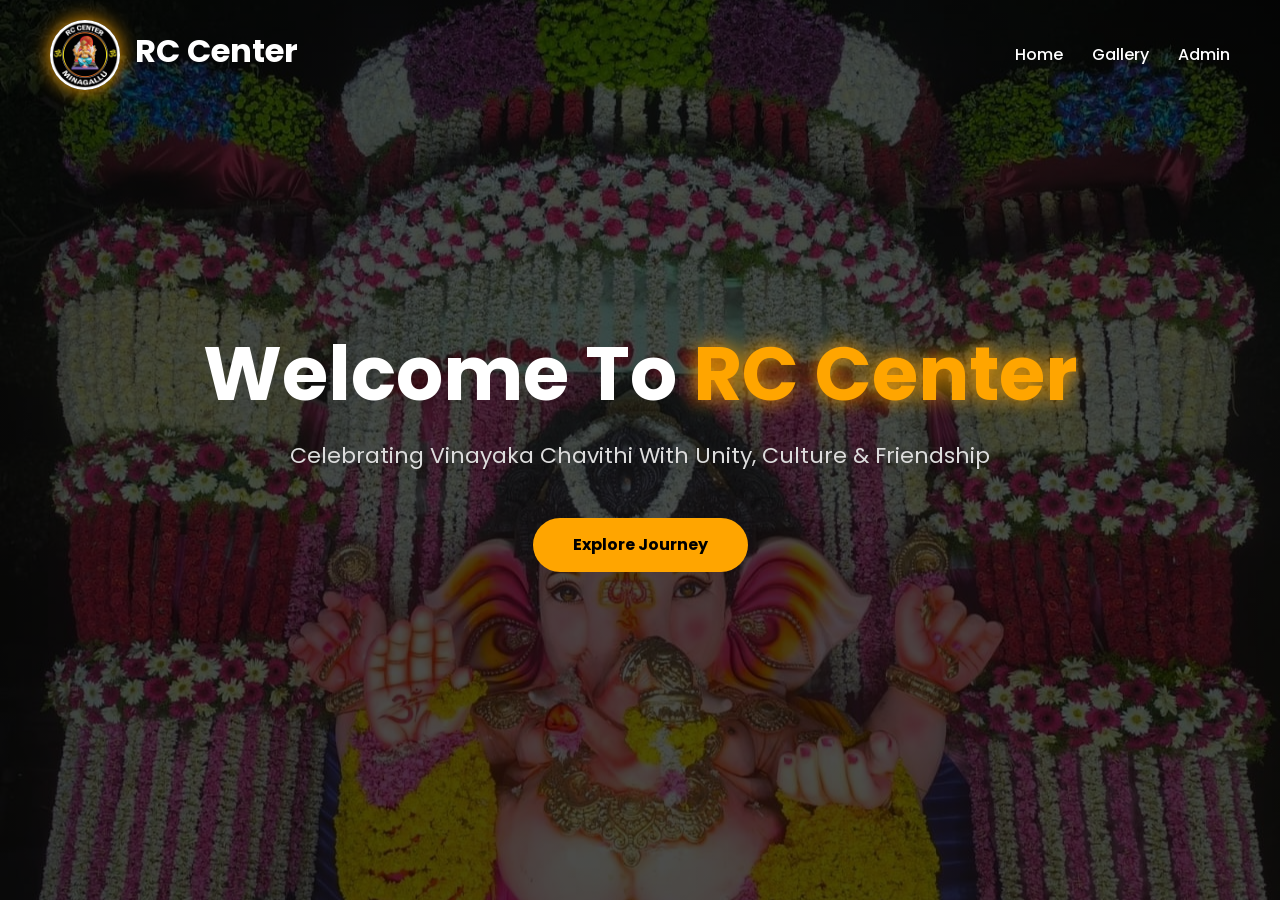
<file: index.html>
<!DOCTYPE html>
<html lang="en">

<head>

<meta charset="UTF-8">

<meta name="viewport"
content="width=device-width, initial-scale=1.0">

<title>RC Center</title>

<link
href="https://cdn.jsdelivr.net/npm/bootstrap@5.3.3/dist/css/bootstrap.min.css"
rel="stylesheet">

<link
href="https://fonts.googleapis.com/css2?family=Poppins:wght@300;400;600;700&display=swap"
rel="stylesheet">

<style>

*{

    margin:0;
    padding:0;
    box-sizing:border-box;

    font-family:'Poppins',sans-serif;

}

/* BODY */

body{

    background:#111;

    overflow-x:hidden;

}

/* HERO */

.hero{

    width:100%;
    height:100vh;

    background:
    linear-gradient(
    rgba(0,0,0,0.7),
    rgba(0,0,0,0.7)
    ),

    url('images/background.jpg');

    background-size:cover;

    background-position:center;

    display:flex;

    justify-content:center;

    align-items:center;

    text-align:center;

    position:relative;

}

/* NAVBAR */

.navbar{

    position:absolute;

    top:0;

    width:100%;

    padding:20px 50px;

    display:flex;

    justify-content:space-between;

    align-items:center;

}

.logo{

    display:flex;

    align-items:center;

    gap:15px;

}

.logo img{

    width:70px;

    height:70px;

    border-radius:50%;

    box-shadow:0 0 20px orange;

}

.logo h2{

    color:white;

    font-weight:bold;

}

/* MENU */

.menu a{

    color:white;

    text-decoration:none;

    margin-left:25px;

    font-weight:500;

    transition:0.3s;

}

.menu a:hover{

    color:orange;

}

/* CONTENT */

.hero-content h1{

    color:white;

    font-size:75px;

    font-weight:700;

}

.hero-content h1 span{

    color:orange;

    text-shadow:0 0 20px orange;

}

.hero-content p{

    color:#ddd;

    margin-top:20px;

    font-size:22px;

}

/* BUTTON */

.hero-btn{

    display:inline-block;

    margin-top:30px;

    padding:15px 40px;

    background:orange;

    color:black;

    text-decoration:none;

    border-radius:50px;

    font-weight:bold;

    transition:0.3s;

}

.hero-btn:hover{

    transform:scale(1.1);

    box-shadow:0 0 25px orange;

}

/* MOBILE */

@media(max-width:768px){

.hero-content h1{

    font-size:45px;

}

.hero-content p{

    font-size:18px;

}

.navbar{

    flex-direction:column;

    gap:15px;

}

.menu{

    display:flex;

    gap:15px;

}

}

</style>

</head>

<body>

<!-- HERO -->

<section class="hero">

    <!-- NAVBAR -->

    <div class="navbar">

        <div class="logo">

            <img src="images/logo.png">

            <h2>RC Center</h2>

        </div>

        <div class="menu">

            <a href="index.html">

                Home

            </a>

            <a href="gallery.html">

                Gallery

            </a>

            <a href="admin.html">

                Admin

            </a>

        </div>

    </div>

    <!-- CONTENT -->

    <div class="hero-content">

        <h1>

            Welcome To

            <span>

                RC Center

            </span>

        </h1>

        <p>

            Celebrating Vinayaka Chavithi
            With Unity, Culture & Friendship

        </p>

        <a
        href="gallery.html"
        class="hero-btn">

            Explore Journey

        </a>

    </div>

</section>

</body>
</html>
</file>
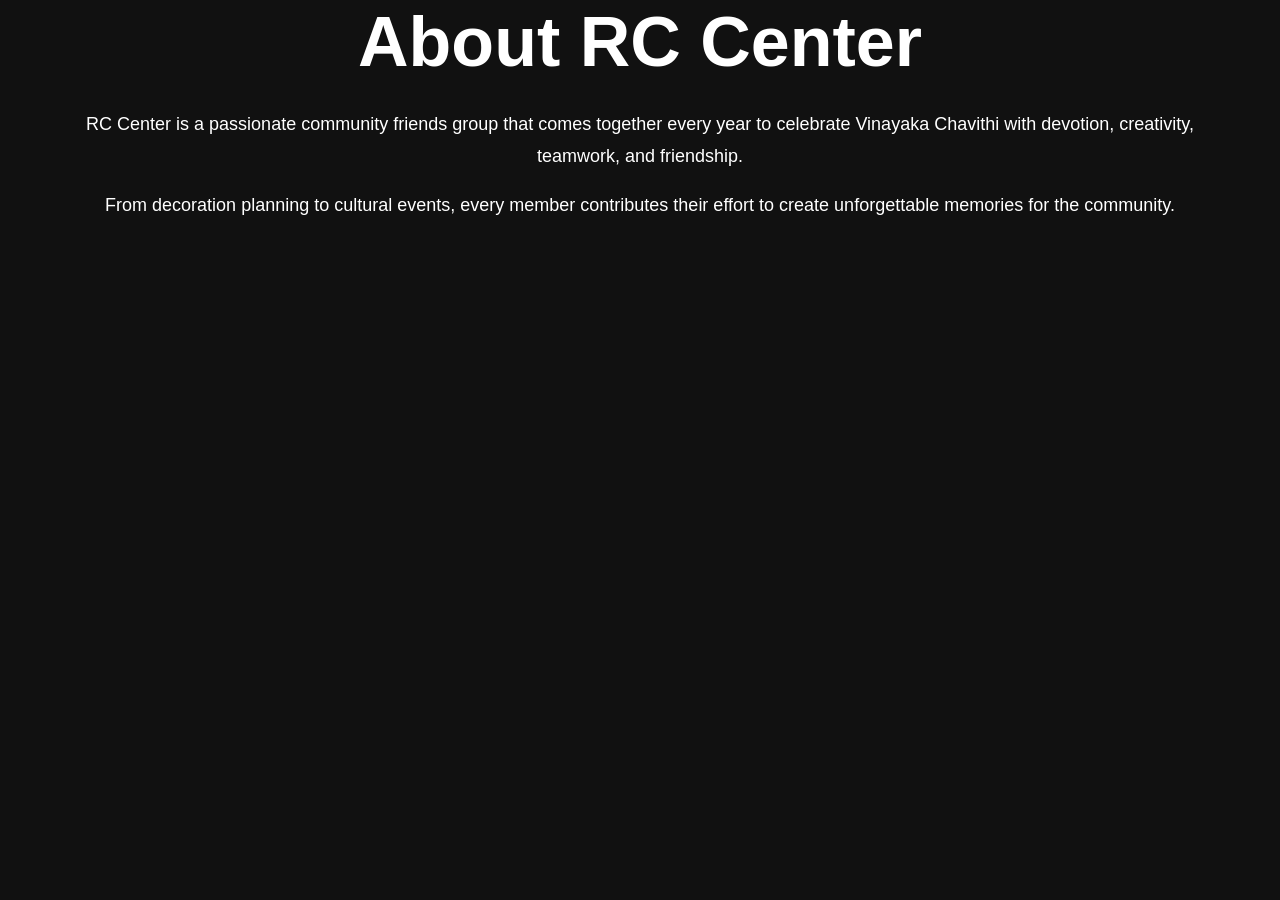
<file: about.html>
<!DOCTYPE html>
<html lang="en">
<head>
    <meta charset="UTF-8">
    <meta name="viewport" content="width=device-width, initial-scale=1.0">
    <title>About RC Center</title>

    <link href="https://cdn.jsdelivr.net/npm/bootstrap@5.3.3/dist/css/bootstrap.min.css" rel="stylesheet">
    <link rel="stylesheet" href="https://cdnjs.cloudflare.com/ajax/libs/font-awesome/6.5.2/css/all.min.css">
    <link rel="stylesheet" href="css/style.css">
</head>
<body>

<section class="inner-page d-flex align-items-center text-center text-white">
    <div class="container">

        <h1 class="hero-title">About RC Center</h1>

        <p class="about-text mt-4">
            RC Center is a passionate community friends group that comes together
            every year to celebrate Vinayaka Chavithi with devotion, creativity,
            teamwork, and friendship.
        </p>

        <p class="about-text">
            From decoration planning to cultural events, every member contributes
            their effort to create unforgettable memories for the community.
        </p>

    </div>
</section>

</body>
</html>
</file>
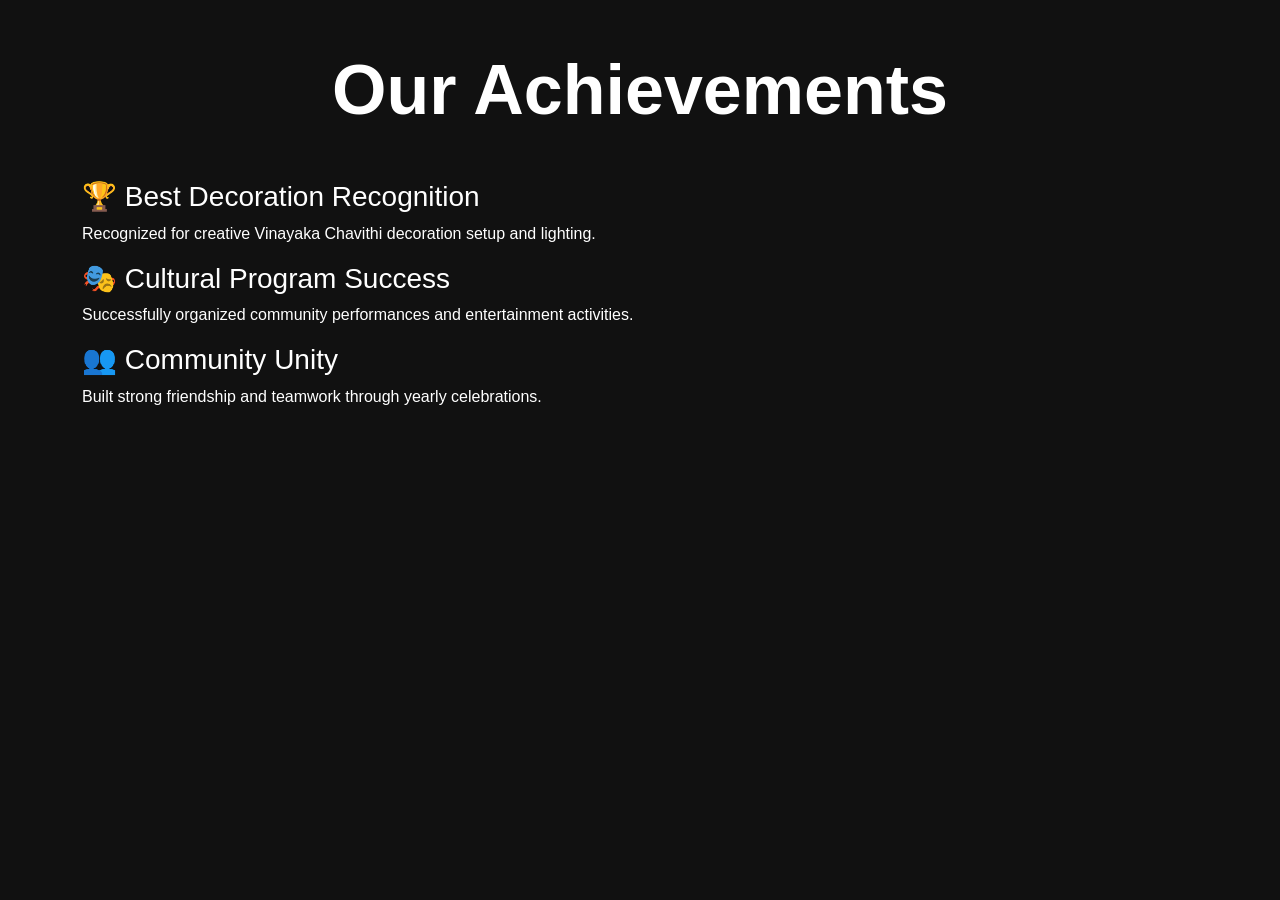
<file: achievements.html>
<!DOCTYPE html>
<html lang="en">
<head>
    <meta charset="UTF-8">
    <meta name="viewport" content="width=device-width, initial-scale=1.0">
    <title>Achievements</title>

    <link href="https://cdn.jsdelivr.net/npm/bootstrap@5.3.3/dist/css/bootstrap.min.css" rel="stylesheet">
    <link rel="stylesheet" href="css/style.css">
</head>
<body>

<section class="achievements-section py-5 text-white">
    <div class="container">

        <h1 class="hero-title text-center mb-5">Our Achievements</h1>

        <div class="achievement-box">
            <h3>🏆 Best Decoration Recognition</h3>
            <p>Recognized for creative Vinayaka Chavithi decoration setup and lighting.</p>
        </div>

        <div class="achievement-box">
            <h3>🎭 Cultural Program Success</h3>
            <p>Successfully organized community performances and entertainment activities.</p>
        </div>

        <div class="achievement-box">
            <h3>👥 Community Unity</h3>
            <p>Built strong friendship and teamwork through yearly celebrations.</p>
        </div>

    </div>
</section>

</body>
</html>
</file>
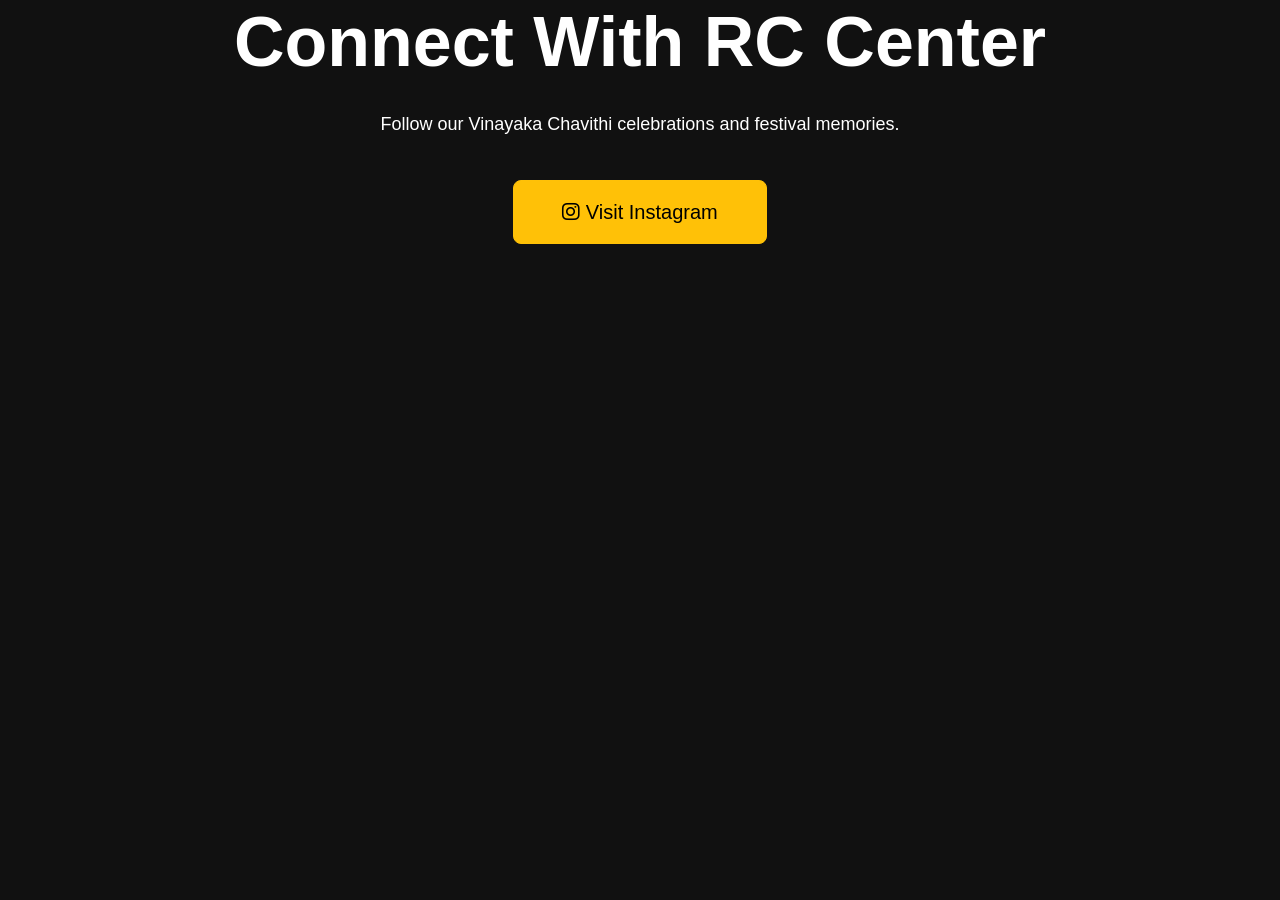
<file: contact.html>
<!DOCTYPE html>
<html lang="en">
<head>
    <meta charset="UTF-8">
    <meta name="viewport" content="width=device-width, initial-scale=1.0">
    <title>Contact RC Center</title>

    <link href="https://cdn.jsdelivr.net/npm/bootstrap@5.3.3/dist/css/bootstrap.min.css" rel="stylesheet">
    <link rel="stylesheet" href="https://cdnjs.cloudflare.com/ajax/libs/font-awesome/6.5.2/css/all.min.css">
    <link rel="stylesheet" href="css/style.css">
</head>
<body>

<section class="contact-section d-flex align-items-center text-center text-white">
    <div class="container">

        <h1 class="hero-title">Connect With RC Center</h1>

        <p class="mt-4 about-text">
            Follow our Vinayaka Chavithi celebrations and festival memories.
        </p>

        <a href="https://www.instagram.com/_rc_center_/" target="_blank" class="btn btn-warning btn-lg mt-4 px-5 py-3">
            <i class="fab fa-instagram"></i> Visit Instagram
        </a>

    </div>
</section>

</body>
</html>
</file>
<file: css/style.css>
/* =========================
FILE: css/style.css
========================= */

*{
    margin:0;
    padding:0;
    box-sizing:border-box;
}

body{
    background:#111;
    font-family:Arial,sans-serif;
    overflow-x:hidden;
}

/* NAVBAR */

.custom-navbar{

    background:rgba(0,0,0,0.8);
    padding:15px 0;
    z-index:9999;

}

.navbar-brand{

    color:white !important;
    font-size:30px;

}

.nav-link{

    color:white !important;
    font-weight:bold;
    font-size:17px;

}

.nav-link:hover{

    color:orange !important;

}

/* TOP RIGHT LOGO */

.top-logo{

    width:65px;
    height:65px;
    border-radius:50%;
    object-fit:cover;

    border:3px solid orange;

    animation:fireGlow 2s infinite alternate;

}

/* HERO SECTION */

.hero-section{

    min-height:100vh;

    background-image:
    linear-gradient(
        rgba(0,0,0,0.7),
        rgba(0,0,0,0.7)
    ),
    url('../images/background.jpg');

    background-size:cover;
    background-position:center;
    background-repeat:no-repeat;

}

/* HERO LOGO */

.hero-logo{

    width:180px;
    height:180px;
    border-radius:50%;
    object-fit:cover;

    animation:fireGlow 2s infinite alternate;

}

@keyframes fireGlow{

    from{
        box-shadow:0 0 20px orange;
    }

    to{
        box-shadow:0 0 50px red;
    }

}

.festival-badge{

    background:orange;
    color:black;

    padding:12px 25px;

    border-radius:50px;

    font-weight:bold;

}

.hero-title{

    font-size:70px;
    font-weight:bold;

}

.hero-subtitle{

    font-size:28px;
    color:orange;

}

.hero-text{

    max-width:700px;
    margin:auto;
    font-size:18px;

}

/* ABOUT */

.about-preview{

    background:#111;

}

.section-title{

    font-size:45px;
    font-weight:bold;

}

.about-text{

    font-size:18px;
    line-height:1.8;

}

/* STATS */

.stats-section{

    background:#181818;

}

.stat-card{

    background:#222;
    padding:40px 20px;
    border-radius:20px;

    transition:0.4s;

}

.stat-card:hover{

    transform:translateY(-10px);

}

.stat-card h1{

    color:orange;
    font-size:50px;

}

/* FOOTER */

.footer-section{

    background:black;

}

.social-icons a{

    color:orange;
    font-size:30px;
    margin:10px;

}

/* MOBILE */

@media(max-width:768px){

    .hero-title{
        font-size:45px;
    }

    .hero-subtitle{
        font-size:22px;
    }

    .top-logo{
        width:50px;
        height:50px;
    }
    /* LOGIN PAGE */

 /* =========================
LOGIN PAGE
========================= */

.login-section{

    min-height:100vh;

    display:flex;
    justify-content:center;
    align-items:center;

    background:
    linear-gradient(
        rgba(0,0,0,0.8),
        rgba(0,0,0,0.8)
    ),
    url('../images/background.jpg');

    background-size:cover;
    background-position:center;

    padding:20px;
}

.login-box{

    width:100%;
    max-width:420px;

    background:#222;

    padding:40px;

    border-radius:20px;

    box-shadow:0 0 30px rgba(255,165,0,0.3);

}

.login-box h1{

    color:orange;
    font-size:35px;
    font-weight:bold;

}

.login-logo{

    width:140px;
    height:140px;

    border-radius:50%;

    object-fit:cover;

    display:block;

    margin:auto;
    margin-bottom:25px;

    animation:fireGlow 2s infinite alternate;

}

.login-box .form-control{

    background:#111;
    border:1px solid #444;
    color:white;

    padding:14px;
    border-radius:10px;

}

.login-box .form-control:focus{

    background:#111;
    color:white;

    border-color:orange;

    box-shadow:none;

}

.login-box .btn{

    padding:14px;
    font-weight:bold;
    font-size:18px;

    border-radius:10px;

}
}
</file>
